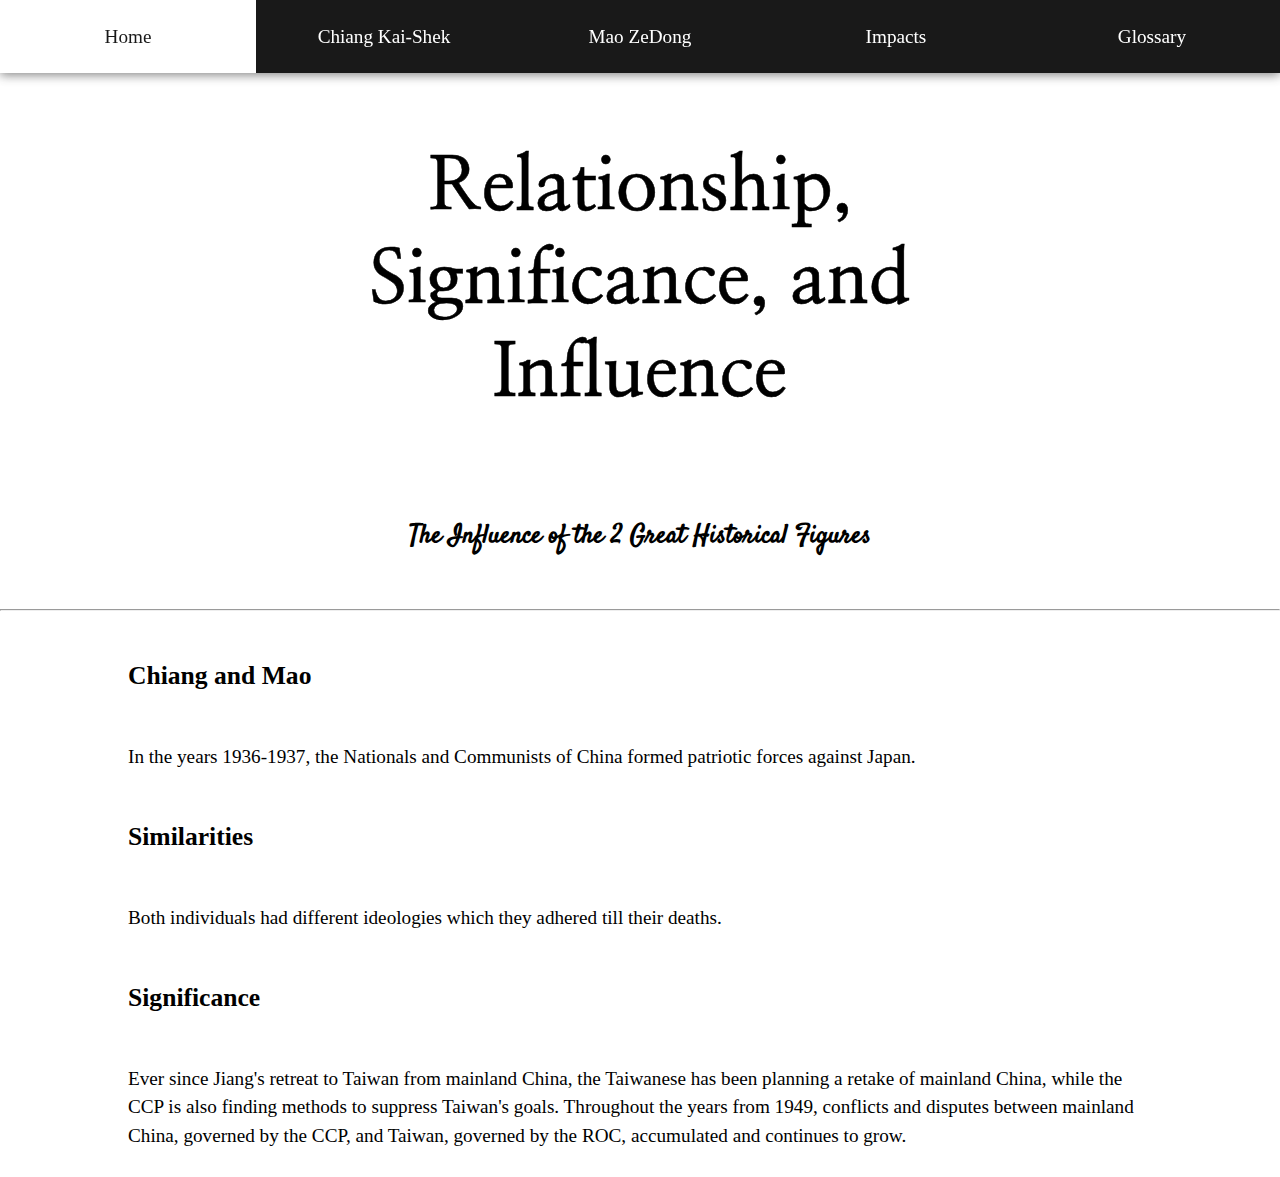
<file: imp.html>
<!DOCTYPE html>
<html>

<head>
  <meta charset="utf-8">
  <meta name="viewport" content="width=device-width">
  <title>TX- S.S. Final Project</title>
  
  <!-- links to outside css -->
  <link href="../style.css" rel="stylesheet" type="text/css" />
<!-- links to mainpage (this folder) css -->
  <link href="mainpages.css" rel="stylesheet" type="text/css" /> 

  <!-- links to this folder js -->
  <script src="mainpagescript.js"></script>
  
<script src="../script.js"></script>
  
  <!-- links to fontawesome -->
  <link rel="stylesheet" href="https://cdnjs.cloudflare.com/ajax/libs/font-awesome/5.14.0/css/all.min.css" integrity="sha512-1PKOgIY59xJ8Co8+NE6FZ+LOAZKjy+KY8iq0G4B3CyeY6wYHN3yt9PW0XpSriVlkMXe40PTKnXrLnZ9+fkDaog==" crossorigin="anonymous" />

  <link rel="preconnect" href="https://fonts.googleapis.com">
<link rel="preconnect" href="https://fonts.gstatic.com" crossorigin>
<link href="https://fonts.googleapis.com/css2?family=Nanum+Myeongjo&display=swap" rel="stylesheet">

  <link rel="preconnect" href="https://fonts.googleapis.com">
<link rel="preconnect" href="https://fonts.gstatic.com" crossorigin>
<link href="https://fonts.googleapis.com/css2?family=Satisfy&display=swap" rel="stylesheet">
</head>

<body> 
  <div class="bkg"></div>
   
  <div class="topnav" id="myTopnav">
  <a href="../index.html" class="active"><i class="fa fa-home"></i> Home </a>
  <a href="jiang.html">Chiang Kai-Shek</a>
  <a href="mao.html">Mao ZeDong</a>
  <a href="imp.html">Impacts</a>
  <a href="gloss.html">Glossary</a>
    <a href="javascript:void(0);" class="icon" onclick="myFunction()">
      <i class="fa fa-bars"></i> </a>
</div>

  <div class="banner">
    <div class="colorborder">
      <h1 class="sitetitle"> Relationship, Significance, and Influence </h1> </div>
    <h5 class="smalltext"> The Influence of the 2 Great Historical Figures</h5>
    <br>
    <hr>
  </div>
  
  <div class="mainpagetext">
    <h6 id="both-similarities" class="mainpagetit">  Chiang and Mao </h6> In the years 1936-1937, the Nationals and Communists of China formed patriotic forces against Japan. 
    
    <h6 id="both-similarities" class="mainpagetit">  Similarities </h6> Both individuals had different ideologies which they adhered till their deaths.

     <h6 id="both-similarities" class="mainpagetit">  Significance </h6> Ever since Jiang's retreat to Taiwan from mainland China, the Taiwanese has been planning a retake of mainland China, while the CCP is also finding methods to suppress Taiwan's goals. Throughout the years from 1949, conflicts and disputes between mainland China, governed by the CCP, and Taiwan, governed by the ROC, accumulated and continues to grow. 
    
  </div>

</body>
</file>
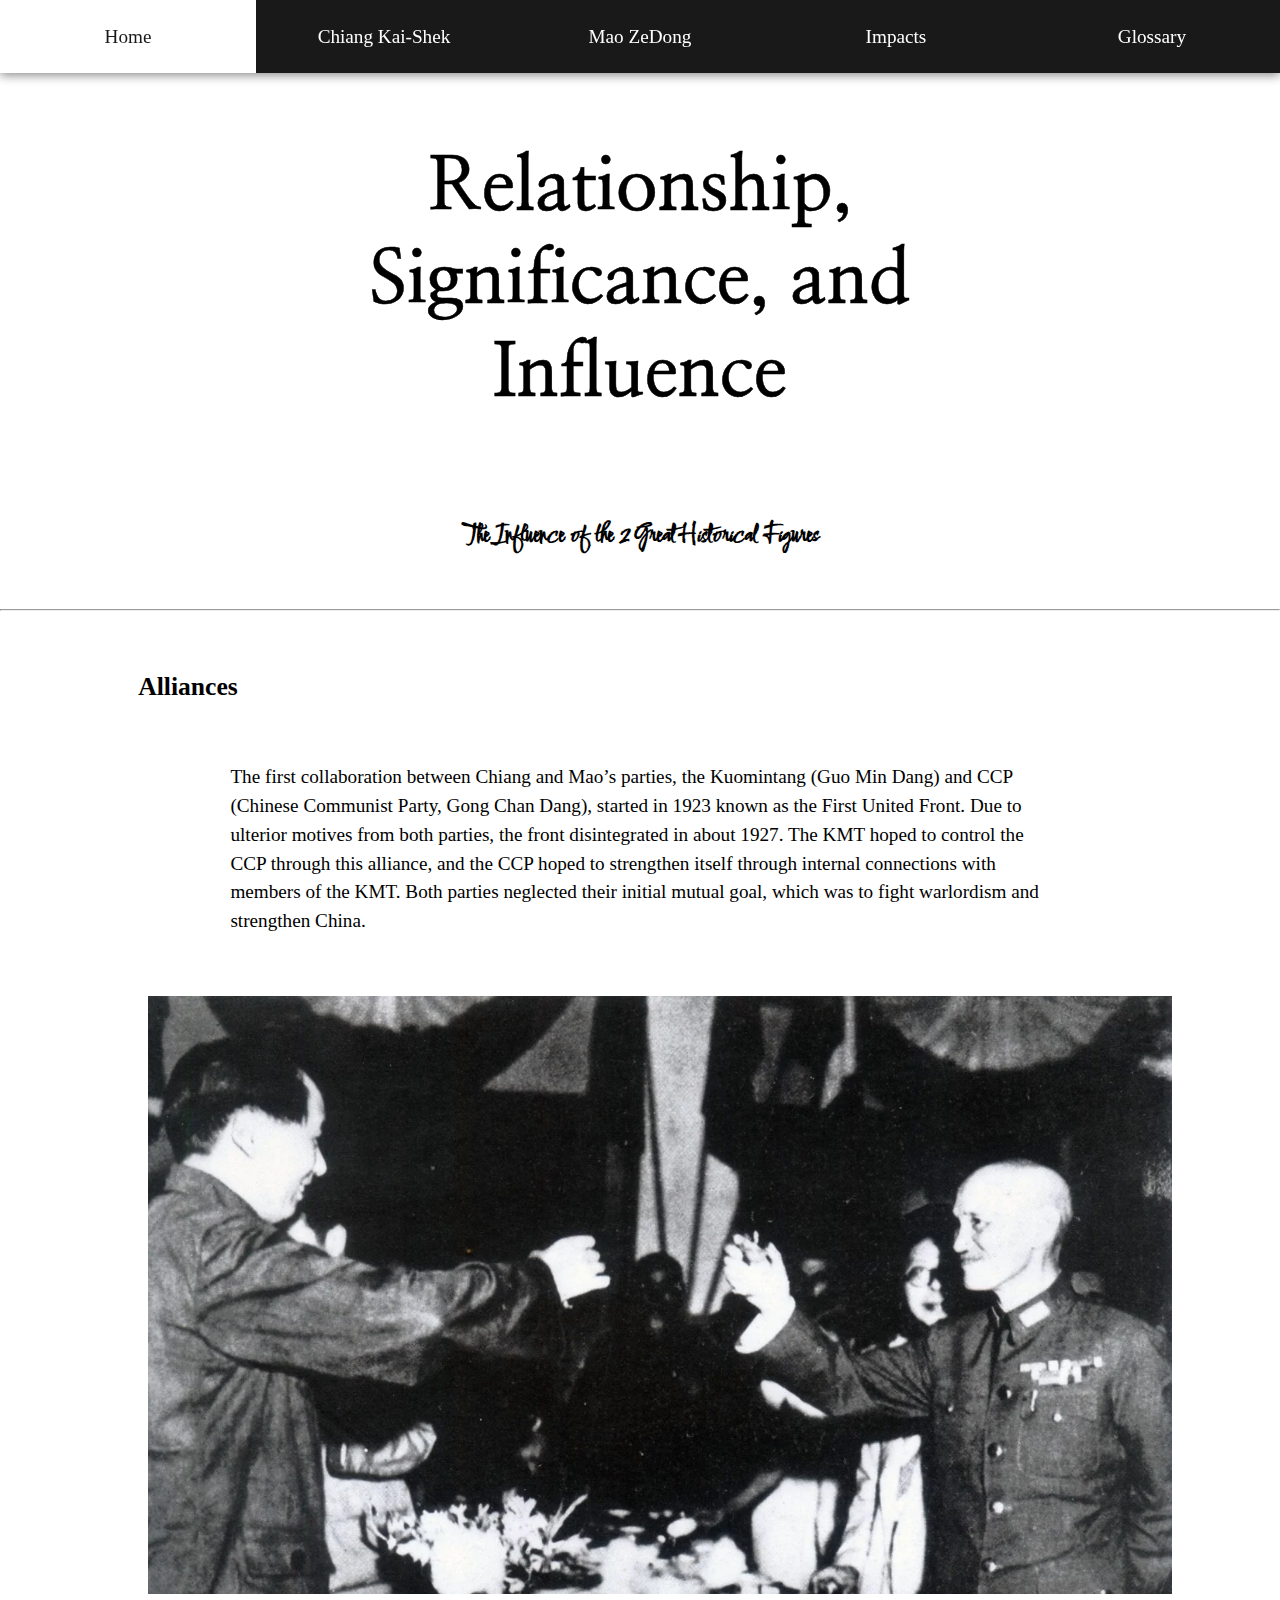
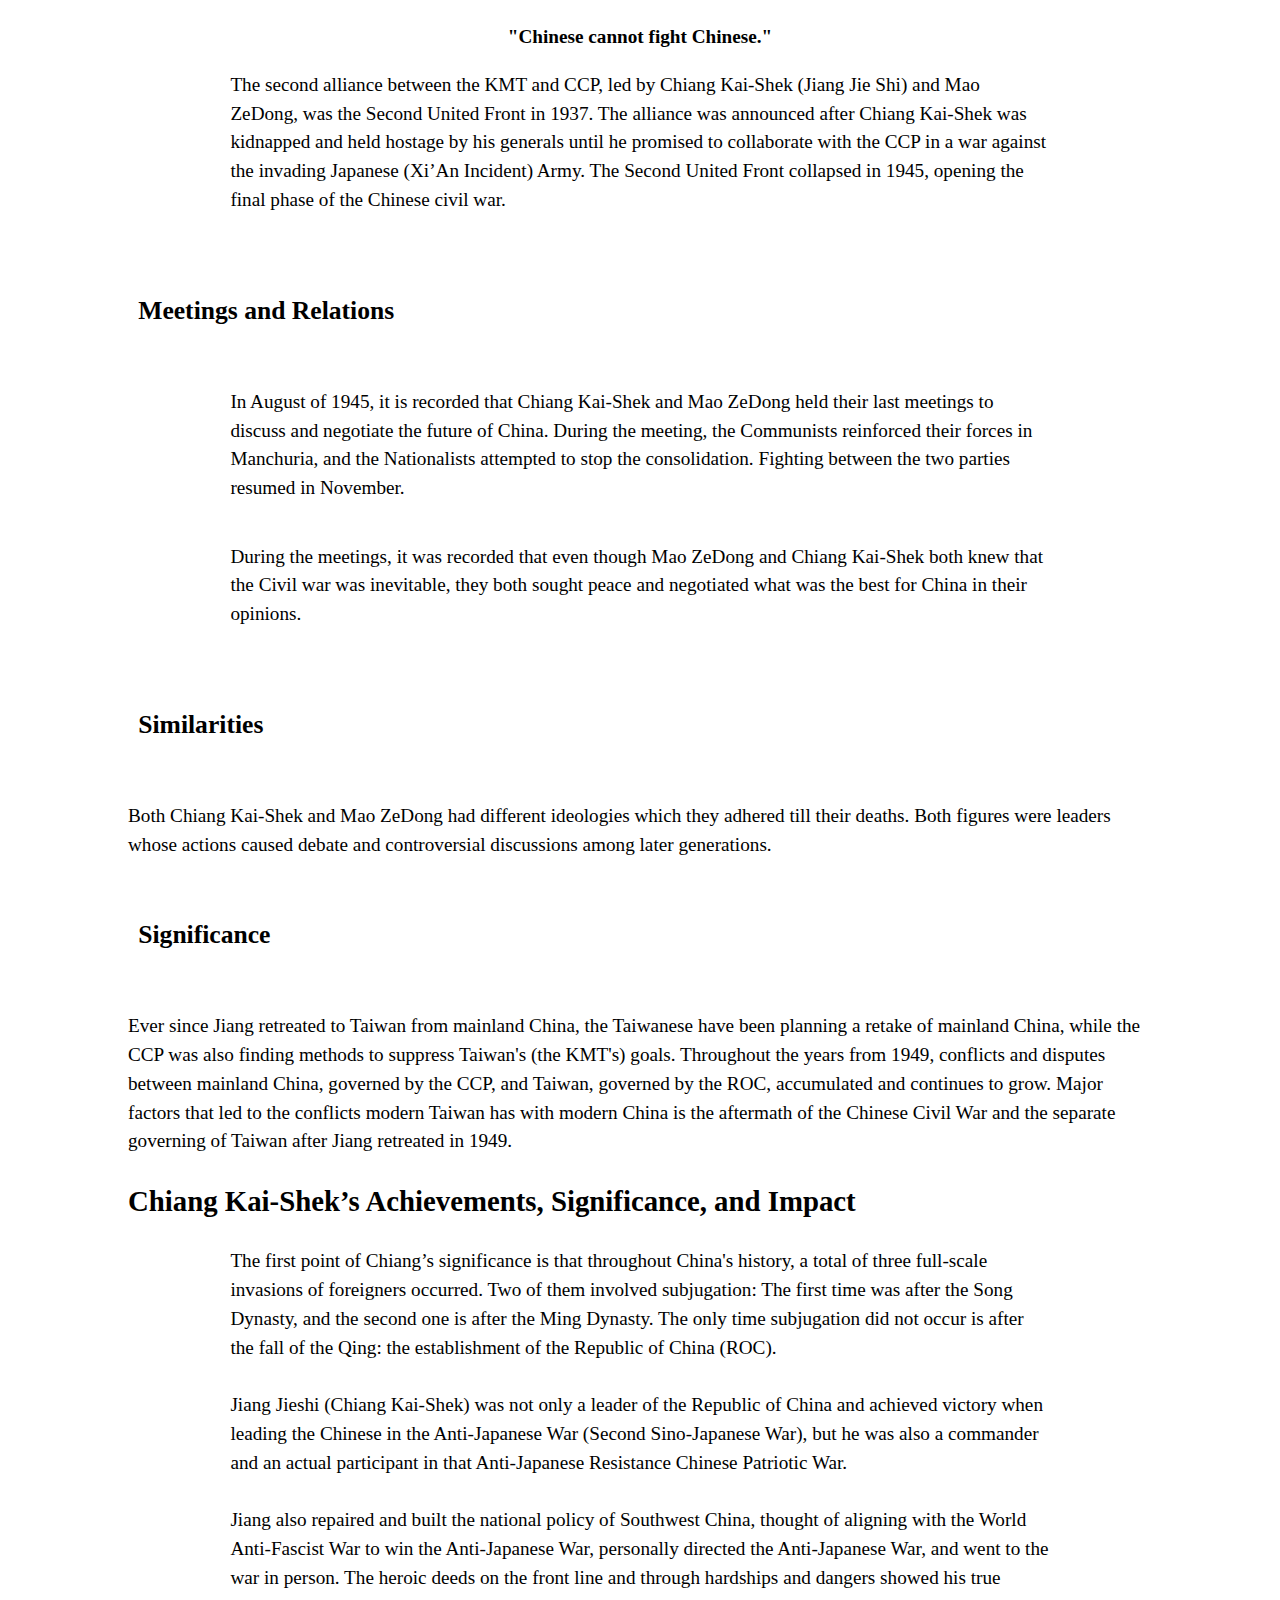
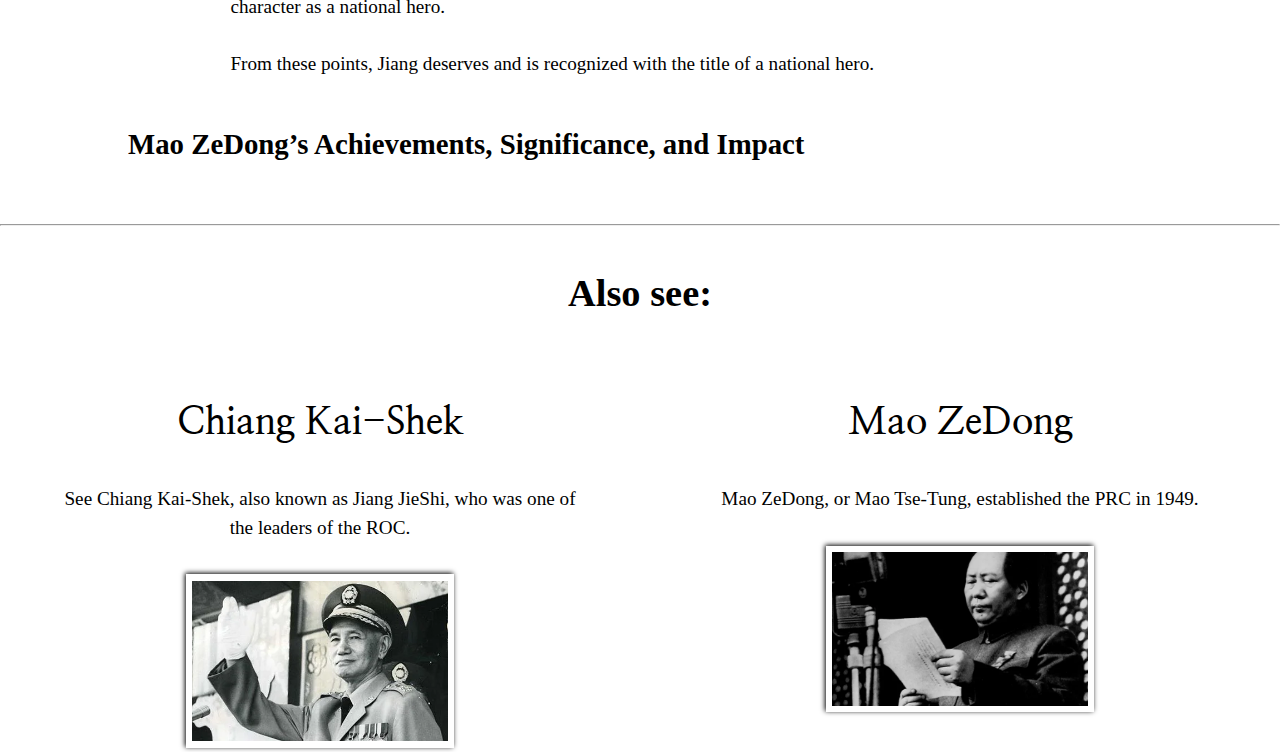
<file: mainpages/imp.html>
<!DOCTYPE html>
<html>

<head>
  <meta charset="utf-8">
  <meta name="viewport" content="width=device-width">
  <title>Impacts</title>
  <link rel="icon" href="../favicon.ico">
  
  <!-- links to outside css -->
  <link href="../style.css" rel="stylesheet" type="text/css" />
<!-- links to mainpage (this folder) css -->
  <link href="mainpages.css" rel="stylesheet" type="text/css" /> 

  <!-- links to this folder js -->
  <script src="mainpagescript.js"></script>
  
<script src="../script.js"></script>
  
  <!-- links to fontawesome -->
  <link rel="stylesheet" href="https://cdnjs.cloudflare.com/ajax/libs/font-awesome/5.14.0/css/all.min.css" integrity="sha512-1PKOgIY59xJ8Co8+NE6FZ+LOAZKjy+KY8iq0G4B3CyeY6wYHN3yt9PW0XpSriVlkMXe40PTKnXrLnZ9+fkDaog==" crossorigin="anonymous" />
  
  <link rel="preconnect" href="https://fonts.googleapis.com">
<link rel="preconnect" href="https://fonts.gstatic.com" crossorigin>
<link href="https://fonts.googleapis.com/css2?family=Tenor+Sans&display=swap" rel="stylesheet">
  
    <link rel="preconnect" href="https://fonts.googleapis.com">
<link rel="preconnect" href="https://fonts.gstatic.com" crossorigin>
<link href="https://fonts.googleapis.com/css2?family=Comforter+Brush&display=swap" rel="stylesheet">
  
  <link rel="preconnect" href="https://fonts.googleapis.com">
<link rel="preconnect" href="https://fonts.gstatic.com" crossorigin>
<link href="https://fonts.googleapis.com/css2?family=Satisfy&display=swap" rel="stylesheet">

  <link rel="preconnect" href="https://fonts.googleapis.com">
<link rel="preconnect" href="https://fonts.gstatic.com" crossorigin>
<link href="https://fonts.googleapis.com/css2?family=Nanum+Myeongjo&display=swap" rel="stylesheet">

  <link rel="preconnect" href="https://fonts.googleapis.com">
<link rel="preconnect" href="https://fonts.gstatic.com" crossorigin>
<link href="https://fonts.googleapis.com/css2?family=Satisfy&display=swap" rel="stylesheet">
</head>

<body> 
  <div class="bkg"></div>
   
  <div class="topnav" id="myTopnav">
  <a href="../index.html" class="active"><i class="fa fa-home"></i> Home </a>
  <a href="jiang.html">Chiang Kai-Shek</a>
  <a href="mao.html">Mao ZeDong</a>
  <a href="imp.html">Impacts</a>
  <a href="gloss.html">Glossary</a>
    <a href="javascript:void(0);" class="icon" onclick="myFunction()">
      <i class="fa fa-bars"></i> </a>
</div>

  <div class="banner">
    <div class="colorborder">
      <h1 class="sitetitle"> Relationship, Significance, and Influence </h1> </div>
    <h5 class="smalltext" style="font-family: 'Comforter Brush', cursive;"> The Influence of the 2 Great Historical Figures</h5>
    <br>
    <hr>
  </div>
  
  <div class="mainpagetext">
    <h6 id="both-similarities" class="mainpagetit">  Alliances </h6> <p class="mainpagetext">  The first collaboration between Chiang and Mao’s parties, the Kuomintang (Guo Min Dang) and CCP (Chinese Communist Party, Gong Chan Dang), started in 1923 known as the First United Front. Due to ulterior motives from both parties, the front disintegrated in about 1927. The KMT hoped to control the CCP through this alliance, and the CCP hoped to strengthen itself through internal connections with members of the KMT. Both parties neglected their initial mutual goal, which was to fight warlordism and strengthen China. </p>
        <img src="maojiangtog.png" width=100% style="dispaly: block; margin: auto; align: center;">
     <figcaption style="text-align: center"> <b> "Chinese cannot fight Chinese." </b> </figcaption>
    <p class="mainpagetext"> The second alliance between the KMT and CCP, led by Chiang Kai-Shek (Jiang Jie Shi) and Mao ZeDong, was the Second United Front in 1937. The alliance was announced after Chiang Kai-Shek was kidnapped and held hostage by his generals until he promised to collaborate with the CCP in a war against the invading Japanese (Xi’An Incident) Army. The Second United Front collapsed in 1945, opening the final phase of the Chinese civil war. </p>

    <h6 id="relationshipmeetings" class="mainpagetit">Meetings and Relations</h6>
    <p class="mainpagetext"> In August of 1945, it is recorded that Chiang Kai-Shek and Mao ZeDong held their last meetings to discuss and negotiate the future of China. During the meeting, the Communists reinforced their forces in Manchuria, and the Nationalists attempted to stop the consolidation. Fighting between the two parties resumed in November. </p> <p class="mainpagetext"> During the meetings, it was recorded that even though Mao ZeDong and Chiang Kai-Shek both knew that the Civil war was inevitable, they both sought peace and negotiated what was the best for China in their opinions.</p>

    
    <h6 id="both-similarities" class="mainpagetit">  Similarities </h6> Both Chiang Kai-Shek and Mao ZeDong had different ideologies which they adhered till their deaths. Both figures were leaders whose actions caused debate and controversial discussions among later generations.  

     <h6 id="both-similarities" class="mainpagetit">  Significance </h6> Ever since Jiang retreated to Taiwan from mainland China, the Taiwanese have been planning a retake of mainland China, while the CCP was also finding methods to suppress Taiwan's (the KMT's) goals. Throughout the years from 1949, conflicts and disputes between mainland China, governed by the CCP, and Taiwan, governed by the ROC, accumulated and continues to grow. Major factors that led to the conflicts modern Taiwan has with modern China is the aftermath of the Chinese Civil War and the separate governing of Taiwan after Jiang retreated in 1949. 
    <h2 class=”mainpageheaders” style=“font-size: 2vw;” > <b> Chiang Kai-Shek’s Achievements, Significance, and Impact </b> </h2>
    <p class="mainpagetext"> The first point of Chiang’s significance is that throughout China's history, a total of three full-scale invasions of foreigners occurred. Two of them involved subjugation: The first time was after the Song Dynasty, and the second one is after the Ming Dynasty. The only time subjugation did not occur is after the fall of the Qing: the establishment of the Republic of China (ROC).  <br><br>
Jiang Jieshi (Chiang Kai-Shek) was not only a leader of the Republic of China and achieved victory when leading the Chinese in the Anti-Japanese War (Second Sino-Japanese War), but he was also a commander and an actual participant in that Anti-Japanese Resistance Chinese Patriotic War. 
      <br><br>
Jiang also repaired and built the national policy of Southwest China, thought of aligning with the World Anti-Fascist War to win the Anti-Japanese War, personally directed the Anti-Japanese War, and went to the war in person. The heroic deeds on the front line and through hardships and dangers showed his true character as a national hero. <br><br>
From these points, Jiang deserves and is recognized with the title of a national hero.
 </p>
        <h2 class=”mainpageheaders” style=“font-size: 2vw;” > <b> Mao ZeDong’s Achievements, Significance, and Impact </b> </h2>
  </div>

    <hr>
  
    <h2 class="mainpageheaders" style> Also see:</h2>
  <div class="splitleft">
    <div class="centered">
      <h2 class="mainpageheaders centered" style="    font-family: 'Nanum Myeongjo', serif;"> Chiang Kai-Shek</h2>
      <p class="mainpagetext centered">See Chiang Kai-Shek, also known as Jiang JieShi, who was one of the leaders of the ROC.</p>
      <a href="jiang.html"><img class="bottomimg" src="jiangbottimg.jpg"></a>
    </div>
  </div>
  
  <div class="splitright">
    <div class="centered">
      <h2 class="mainpageheaders centered" style="    font-family: 'Nanum Myeongjo', serif;"> Mao ZeDong </h2>
      <p class="mainpagetext centered">  Mao ZeDong, or Mao Tse-Tung, established the PRC in 1949. </p>
      <a href="mao.html"><img class="bottomimg" src="maobottimg.jpg"></a>
    </div>
  </div>


</body>
</file>
<file: style.css>
/* Add a black background color to the top navigation */
body {
margin: 0px;
}
.topnav {
  background-color: black;
  opacity: 0.9;
  overflow: hidden;
  color: white;
  position: sticky;
  top: 0;
  z-index: 2;
  width: 100%;
  box-sizing: border-box;

   box-shadow: 0px 2px 10px #777;
  transition: background-color 0.4s ease-out;
}

.topnav a {
  float: left;
  display: block;
  color: white;
  text-align: center;
  padding: 2%;
  text-decoration: none;
  font-size: 1.5vw;
  width: 16%;
}

.topnav a:hover {
  background-color:white ;
  color: black;
}

.topnav .icon {
  display: none;
}

/* hamburgur :) */ 
@media screen and (max-width: 600px) {
  .topnav a:not(:first-child), .dropdown .dropbtn {
    display: none;
  }
  .topnav a.icon {
    float: right;
    display: block;
  }
}

/* The "responsive" class*/ 
@media screen and (max-width: 600px) {
  .topnav.responsive {position: relative;}
  .topnav.responsive a.icon {
    position: absolute;
    right: 0;
    top: 0;
  }
  .topnav.responsive a {
    float: none;
    display: block;
    text-align: left;
  }

  .topnav.responsive .dropdown {float: none;}
 .topnav.responsive .dropdown-content {position: relative;}
 .topnav.responsive .dropdown .dropbtn {
  display: block;
    width: 100%;
    text-align: left;
}
}


.banner{
      text-align: center;
    }
.sitetitle{
    text-align: center;
    font-size: 5.8vw;
  font-family: 'Nanum Myeongjo', serif;
    padding: 0px 10% 0px 10%;
    text-shadow: 2px 0px 2px white, -2px 0px 2px white, 0px 2px 2px white;
    color: black;
    -webkit-text-stroke: 0.5px black;
}

.smalltext{
      font-size: 2vw;
      text-align: center;
      line-height: 0.8vh;
  font-family: 'Satisfy', cursive;
}

/* toggle modes  */ 
.switch {
  position: relative;
  display: inline-block;
  width: 60px;
  height: 34px;
}

.switch input {
  opacity: 0;
  width: 0;
  height: 0;
}

.slider {
  position: absolute;
  cursor: pointer;
  top: 0;
  left: 0;
  right: 0;
  bottom: 0;
  background-color: #ededed;
  -webkit-transition: .4s;
  transition: .4s;
}

.slider:before {
  position: absolute;
  content: "";
  height: 26px;
  width: 26px;
  left: 4px;
  bottom: 4px;
  background-color: white;
  -webkit-transition: .4s;
  transition: .4s;
}

input:checked + .slider {
  background-color: #808080;
}

input:focus + .slider {
  box-shadow: 0 0 1px #808080;
}

input:checked + .slider:before {
  -webkit-transform: translateX(26px);
  -ms-transform: translateX(26px);
  transform: translateX(26px);
}


.slider.round {
  border-radius: 34px;
}

.slider.round:before {
  border-radius: 50%;
}



/* light mode */
.light{
  background-color: black;
}
.light .topnav {
  background-color: white;
    opacity: 1;
}

/* Style the links inside the navigation bar */
.light .topnav a {
  color: black;

}

/* Add an active class to highlight the current page */
.light .active-home {
  background-color: white;
  color: white;
}


/* Add a dark background on topnav links and the dropdown button on hover */
.light .topnav a:hover {
  background-color: black;
  color: white;
}

.light .sitetitle{
    text-shadow: 2px 0px 2px black, -2px 0px 2px black, 0px 2px 2px black;
    color: white;
    -webkit-text-stroke: 0.5px white;
}

.light .smalltext{
      color: white;
}

  .colorborder {
    margin: auto;
    position: relative;
    width: 75%;
    text-align: center;
    padding: 1.5%;
  }
  
.colorborder::before {
  content: "";
  position: absolute;
  top: -2px;
  left: -2px;
  width: 0;
  height: 0;
  background: transparent;
  border: 2px solid transparent;
    }
  
    .colorborder:hover::before {
        animation: animate 1s linear forwards;
    }
  
    @keyframes animate {
        0% {
            width: 0;
            height: 0;
            border-top-color: #DA7F76;
            border-right-color: transparent;
            border-bottom-color: #8fbfd9;
            border-left-color: transparent;
        }
  
        50% {
            width: 100%;
            height: 0;
            border-top-color: #8fbfd9;
            border-right-color: black;
            border-bottom-color: transparent;
            border-left-color: transparent;
        }
  
        100% {
            width: 100%;
            height: 100%;
            border-top-color: white;
            border-right-color: white;
            border-bottom-color: transparent;
            border-left-color: transparent;
        }
    }
  
    .colorborder::after {
        content: "";
        position: absolute;
        top: -2px;
        left: -2px;
        width: 0;
        height: 0;
        background: transparent;
        border: 2px solid transparent;
    }
  
    .colorborder:hover::after {
        animation: animates 1s linear forwards;
    }
  
    @keyframes animates {
        0% {
            width: 0;
            height: 0;
            border-top-color: transparent;
            border-right-color: transparent;
            border-bottom-color: #8fbfd9;
            border-left-color: white;
        }
  
        50% {
            width: 0;
            height: 100%;
            border-top-color: transparent;
            border-right-color: transparent;
            border-bottom-color: white;
            border-left-color: black;
        }
  
        100% {
            width: 100%;
            height: 100%;
            border-top-color: transparent;
            border-right-color: transparent;
            border-bottom-color: #DA7F76;
            border-left-color: white;
        }
    }



/* back to top codes */

.back-to-top {
  position: fixed;
  right: 1rem;
  bottom: 1rem;
  border-radius: 100%;
  border-color: black;
  background: white;
  cursor: pointer;
  opacity: 100%;
  transition: opacity 0.2s;
  z-index: 5;
  height: 30px;
  width: 30px;
}

.back-to-top:hover {
  opacity: 60%;
}

.hidden {
  opacity: 0%;
}

.back-to-top-icon {
  width: 2rem;
  height: 2rem;
}

.progress-bar {
  height: 1rem;
  background: #407c8f;
  opacity: 0.6;
  position: fixed;
  top: 0;
  left: 0;
  z-index: 3;
}

.mainpagetext:link{
  text-decoration: none!important;
  color: blue;
}
</file>
<file: mainpages.css>
.mainpageheaders{
  font-size: 3vw;
  text-align: center;
}

.mainpagetext{
  font-size: 1.5vw;
  padding: 0px 10% 2% 10%; 
  line-height: 1.5;
  text-align: left;
}

.mainpagetit{
  font-size: 2vw;
  text-align: left;
  line-height: 0.5;
}

img{
  padding: 2%;
}

.splitleft{
  float: left;
  width: 50%;
}

.splitright{
  float: right;
  width: 50%;
}
.centered{
  text-align: center; 

}

.bottomimg{
  width: 40%;
  box-shadow: -1px -1px 5px black;
}

.bottomimg:hover{
  transform: scale(1.01);
  box-shadow: -2px -2px 5px black;
}



      .endsquarebutton{
    background-color: white;
    color: black;
    cursor: pointer;
    border: 2px solid black;
    padding: 2%;
    font-size:1.5vw;
          transition: .2s;
  }
  .endsquarebutton:hover{
    background-color: black;
        border: 2px solid black;
    color: white;
      transition: .5s;
  }
</file>
<file: mainpages/mainpages.css>
.mainpageheaders{
  font-size: 3vw;
  text-align: center;
  padding: 1%;
}

.mainpagetext{
  font-size: 1.5vw;
  padding: 0px 10% 2% 10%; 
  line-height: 1.5;
  text-align: left;
}

.mainpagetit{
  font-size: 2vw;
  text-align: left;
  line-height: 0.5;
  padding: 1%;
}

img{
  padding: 2%;
}

.splitleft{
  float: left;
  width: 50%;
}

.splitright{
  float: right;
  width: 50%;
}
.centered{
  text-align: center; 

}

.bottomimg{
  width: 40%;
  box-shadow: -1px -1px 5px black;
  padding: 1%;
}

.bottomimg:hover{
  transform: scale(1.01);
  box-shadow: -2px -2px 5px black;
}



      .endsquarebutton{
    background-color: white;
    color: black;
    cursor: pointer;
    border: 2px solid black;
    padding: 2%;
    font-size:1.5vw;
          transition: .2s;
  }
  .endsquarebutton:hover{
    background-color: black;
        border: 2px solid black;
    color: white;
      transition: .5s;
  }


.flex-container {
  display: flex;
  align-items: center;
  justify-content: center;
  text-align: center;
}
video {
  width: 40%;
  height: auto;
  padding: 2%; 
}
</file>
